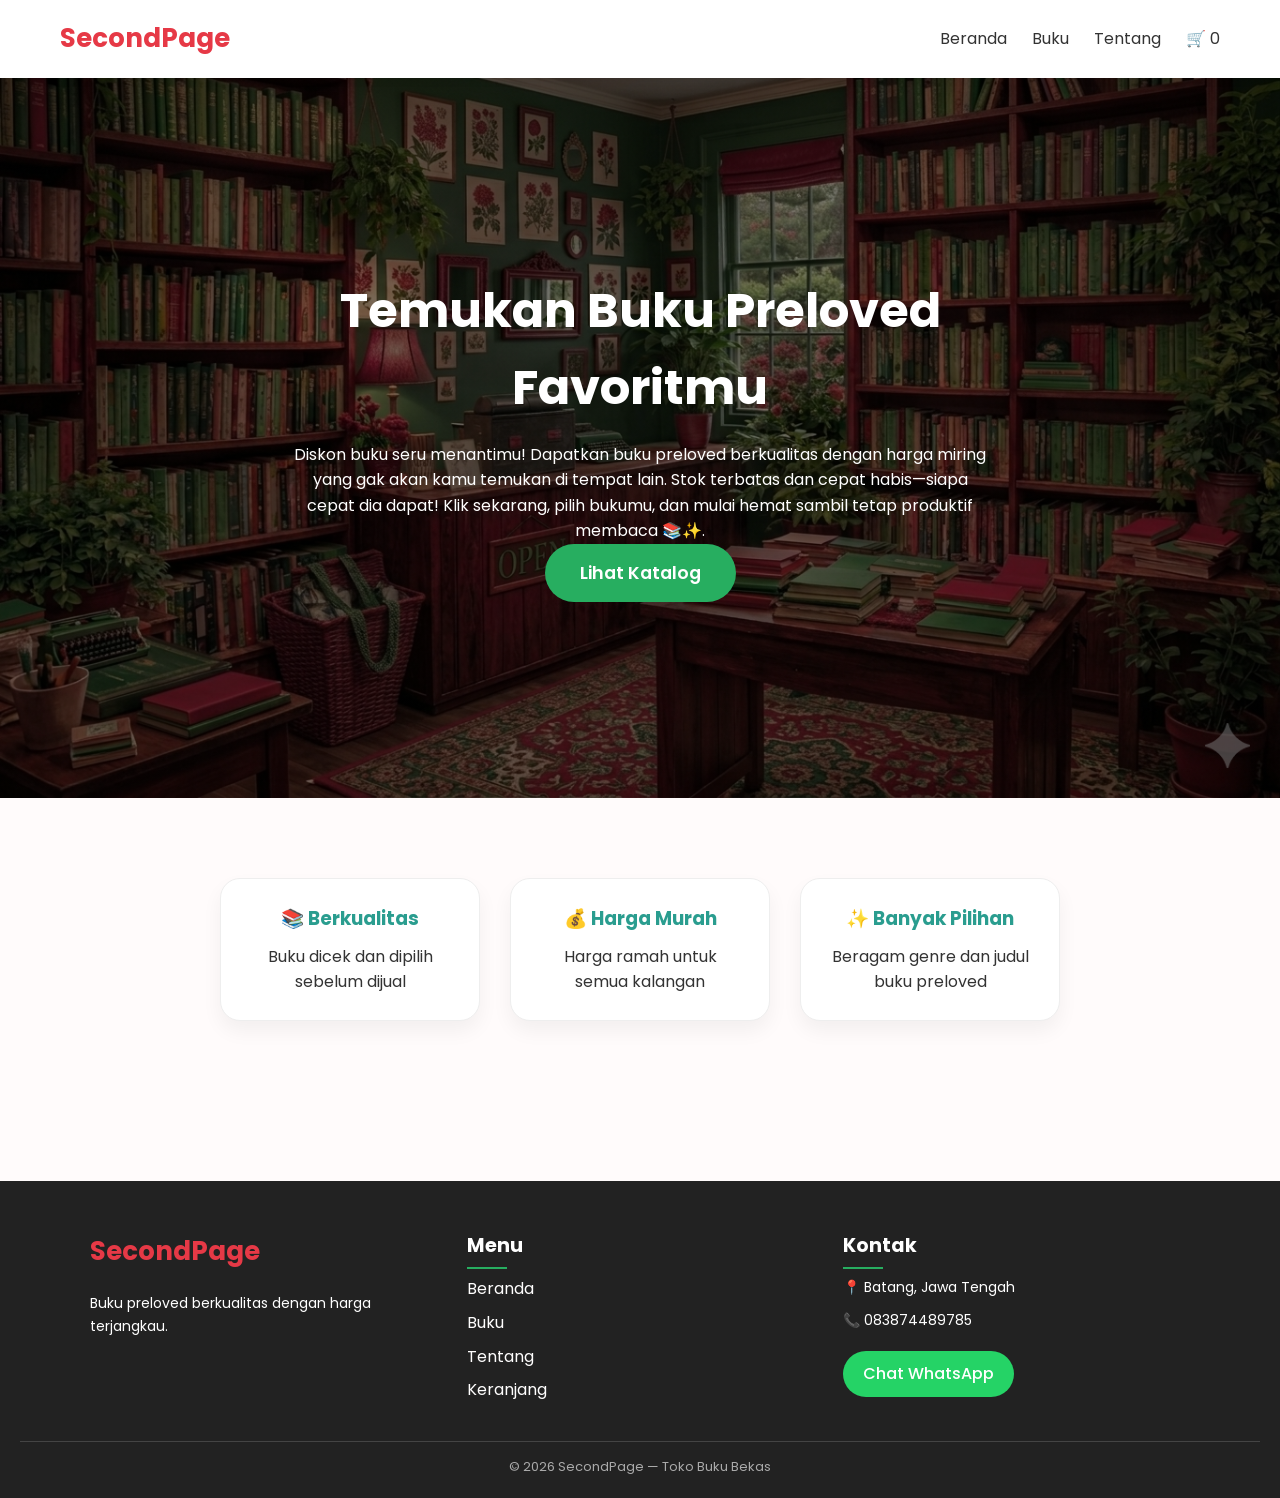
<file: index.html>
<!DOCTYPE html>
<html lang="id">
<head>
  <meta charset="UTF-8">
  <title>SecondPage - Book</title>
  <link rel="stylesheet" href="style.css">
  <link href="https://fonts.googleapis.com/css2?family=Poppins:wght@400;500;600;700&display=swap" rel="stylesheet">
</head>
<body>

  <!-- NAVBAR -->
   <nav>
    <div class="logo">SecondPage</div>
    <ul>
      <li><a href="index.html">Beranda</a></li>
      <li><a href="katalog.html">Buku</a></li>
      <li><a href="tentang.html">Tentang</a></li>
    <li>
  <a href="keranjang.html" class="cart-icon">
    🛒 <span id="cartCount">0</span>
  </a>
</li>
    </ul>
  </nav>


  <!-- HERO -->
   <div class="hero">
  <div class="hero-text">
    <h1>Temukan Buku Preloved Favoritmu</h1>
    <p>Diskon buku seru menantimu! Dapatkan buku preloved berkualitas dengan harga miring 
yang gak akan kamu temukan di tempat lain. Stok terbatas dan cepat habis—siapa cepat dia dapat!

Klik sekarang, pilih bukumu, dan mulai hemat sambil tetap produktif membaca 📚✨.</p>
<a href="katalog.html" class="btn">
  Lihat Katalog
</a>
  </div>
</div>


  <!-- FITUR -->
  <section class="features">
    <div class="card">
      <h3>📚 Berkualitas</h3>
      <p>Buku dicek dan dipilih sebelum dijual</p>
    </div>

    <div class="card">
      <h3>💰 Harga Murah</h3>
      <p>Harga ramah untuk semua kalangan</p>
    </div>

    <div class="card">
      <h3>✨ Banyak Pilihan</h3>
      <p>Beragam genre dan judul buku preloved</p>
    </div>
  </section>

 <footer class="footer">
  <div class="footer-container">
    <div class="footer-section">
      <h2 class="logo">SecondPage</h2>
      <p>Buku preloved berkualitas dengan harga terjangkau.</p>
    </div>

    <div class="footer-section">
      <h3>Menu</h3>
      <ul>
        <li><a href="index.html">Beranda</a></li>
        <li><a href="katalog.html">Buku</a></li>
        <li><a href="tentang.html">Tentang</a></li>
        <li><a href="keranjang.html">Keranjang</a></li>
      </ul>
    </div>

    <div class="footer-section">
      <h3>Kontak</h3>
      <p>📍 Batang, Jawa Tengah</p>
      <p>📞 083874489785</p>
      <a href="https://wa.me/6283874489785" class="btn btn-whatsapp">Chat WhatsApp</a>
    </div>
  </div>
  <div class="footer-bottom">
    <p>&copy; 2026 SecondPage — Toko Buku Bekas</p>
  </div>
</footer>
<script src="global.js"></script>
</body>
</html>
</file>
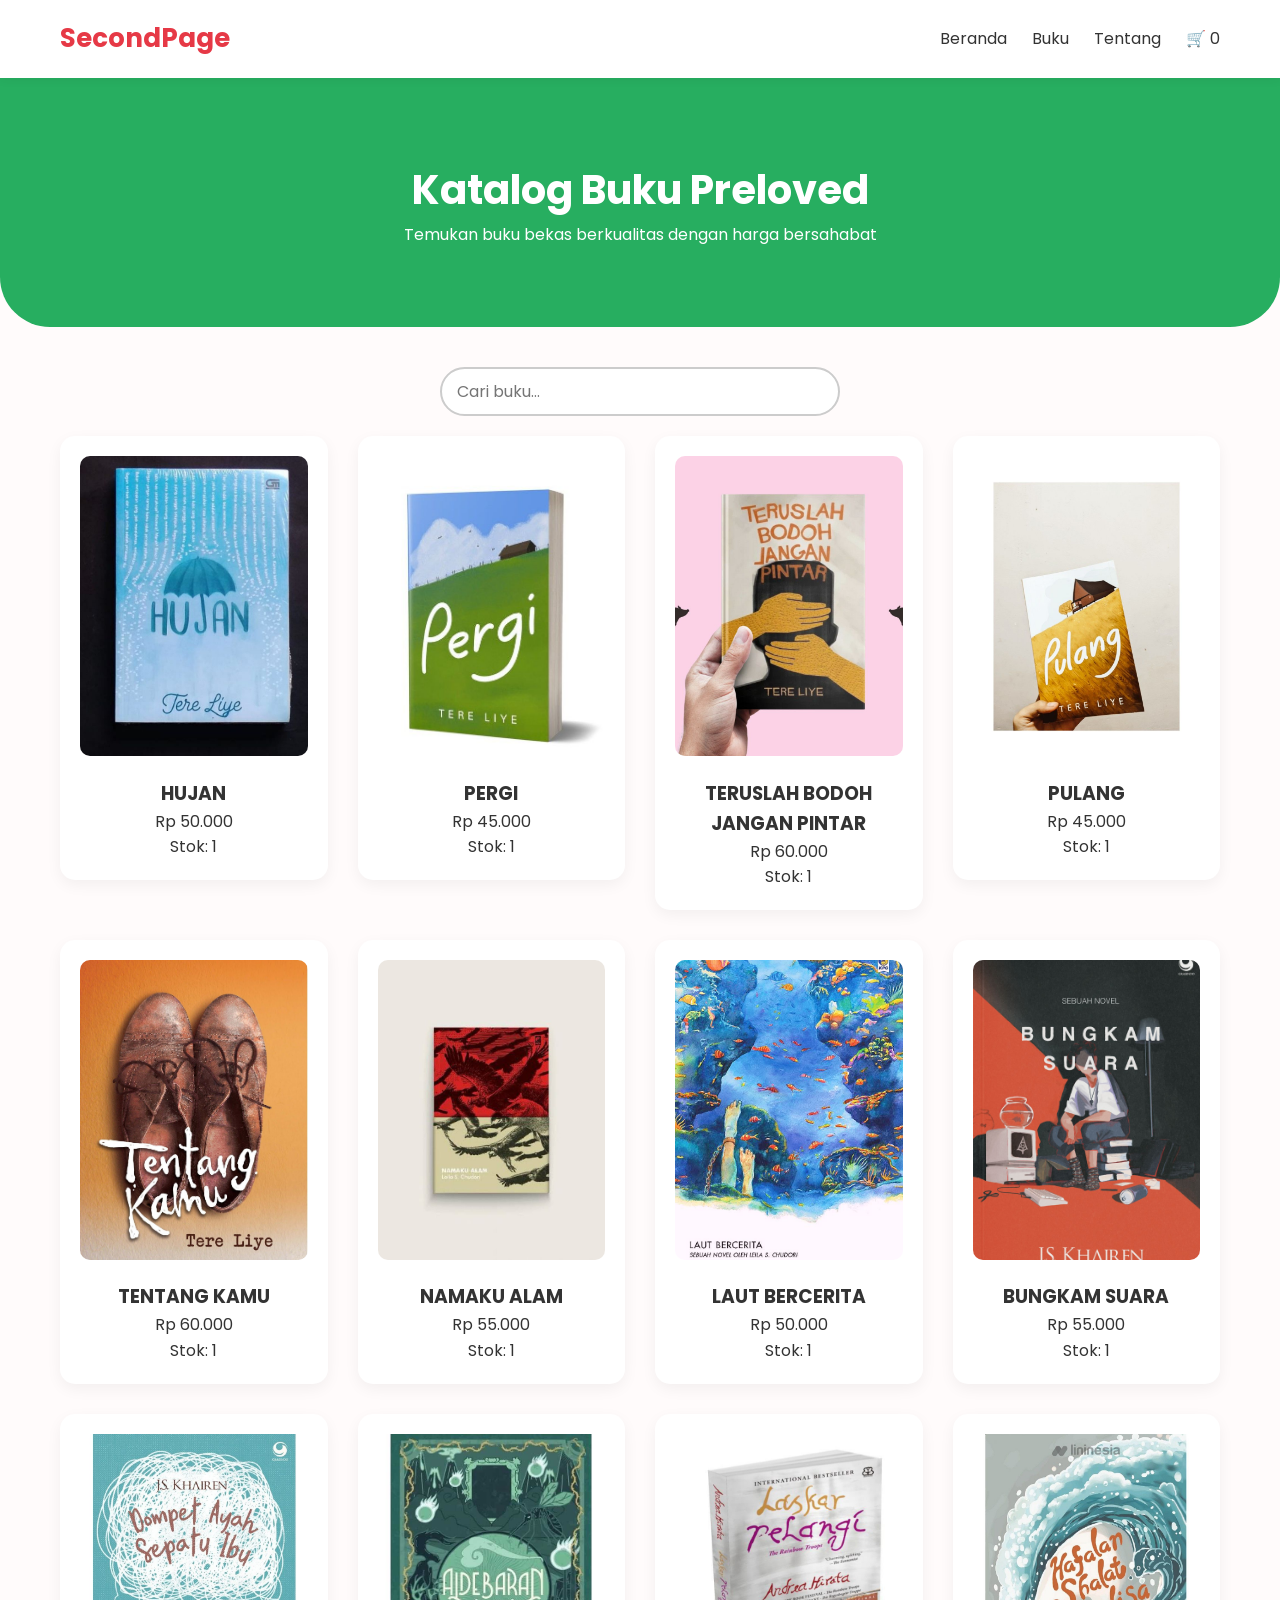
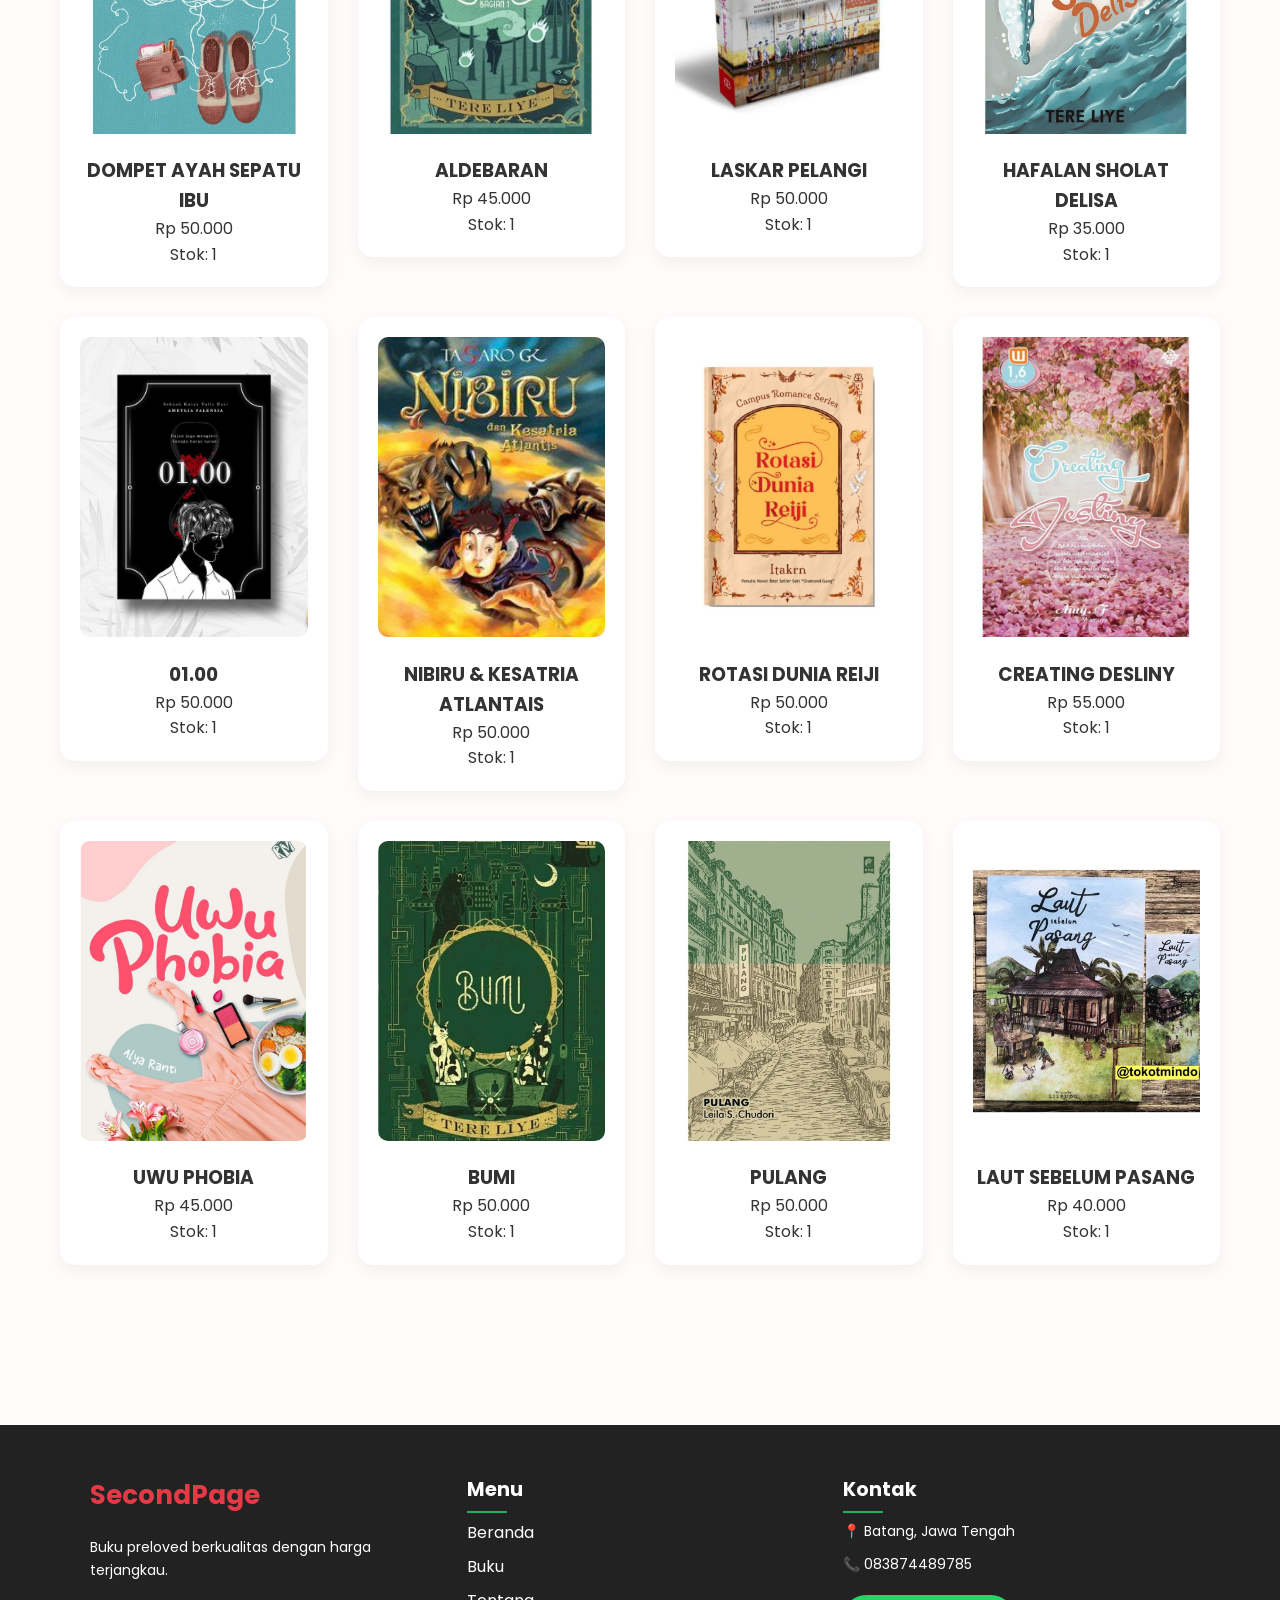
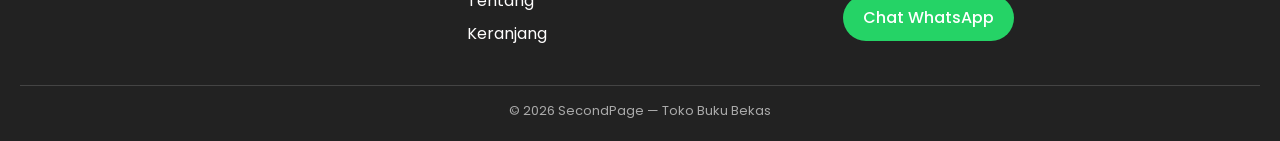
<file: katalog.html>
<!DOCTYPE html>
<html lang="id">
<head>
  <meta charset="UTF-8">
  <title>SecondPage - Book</title>
  <link rel="stylesheet" href="style.css">
  <link href="https://fonts.googleapis.com/css2?family=Poppins:wght@400;500;600;700&display=swap" rel="stylesheet">
</head>
<body>

<!-- Navbar -->
<nav>
  <div class="logo">SecondPage</div>
  <ul>
    <li><a href="index.html">Beranda</a></li>
    <li><a href="katalog.html">Buku</a></li>
    <li><a href="tentang.html">Tentang</a></li>
    <li>
  <a href="keranjang.html" class="cart-icon">
    🛒 <span id="cartCount">0</span>
  </a>
</li>
  </ul>
</nav>

<!-- HERO -->
<section class="mini-hero">
  <h1>Katalog Buku Preloved</h1>
  <p>Temukan buku bekas berkualitas dengan harga bersahabat</p>
</section>

<!-- SEARCH -->
<section>
  <input type="text" id="searchInput" placeholder="Cari buku...">
</section>

<!-- PRODUK -->
<div class="product-container">

  <!-- SEMUA CARD SUDAH CLICKABLE -->
  
  <!-- CARD 1 -->
  <a href="detail.html?judul=HUJAN&penulis=Tere%20Liye&harga=50000&img1=hujan.jpg&img2=hujan2.jpg&desk=Kondisi%20baik" class="card-link">
    <div class="product-card">
      <img src="gmbr/hujan.jpg">
      <h3>HUJAN</h3>
      <p class="harga">Rp 50.000</p>
      <p class="stok">Stok: 1</p>
    </div>
  </a>

  <!-- CARD 2 -->
  <a href="detail.html?judul=PERGI&penulis=Tere%20Liye&harga=45000&img1=pergi.jpg&img2=pergi2.jpg&desk=Kondisi%20baik" class="card-link">
    <div class="product-card">
      <img src="gmbr/pergi.jpg">
      <h3>PERGI</h3>
      <p class="harga">Rp 45.000</p>
      <p class="stok">Stok: 1</p>
    </div>
  </a>

  <!-- CARD 3 -->
  <a href="detail.html?judul=TERUSLAH%20BODOH%20JANGAN%20PINTAR&penulis=Tere%20Liye&harga=60000&img1=teruslah.jpg&img2=teruslah2.jpg&desk=Kondisi%20baik" class="card-link">
    <div class="product-card">
      <img src="gmbr/teruslah.jpg">
      <h3>TERUSLAH BODOH JANGAN PINTAR</h3>
      <p class="harga">Rp 60.000</p>
      <p class="stok">Stok: 1</p>
    </div>
  </a>

  <!-- CARD 4 -->
  <a href="detail.html?judul=PULANG&penulis=Tere%20Liye&harga=45000&img1=pulang.jpg&img2=pulang2.jpg&desk=Kondisi%20baik" class="card-link">
    <div class="product-card">
      <img src="gmbr/pulang.jpg">
      <h3>PULANG</h3>
      <p class="harga">Rp 45.000</p>
      <p class="stok">Stok: 1</p>
    </div>
  </a>

  <!-- CARD 5 -->
  <a href="detail.html?judul=TENTANG%20KAMU&penulis=Tere%20Liye&harga=60000&img1=tentang.jpg&img2=tentang2.jpg&desk=Kondisi%20baik" class="card-link">
    <div class="product-card">
      <img src="gmbr/tentang.jpg">
      <h3>TENTANG KAMU</h3>
      <p class="harga">Rp 60.000</p>
      <p class="stok">Stok: 1</p>
    </div>
  </a>

  <!-- CARD 6 -->
  <a href="detail.html?judul=NAMAKU ALAM&penulis=Leila%20S.%20Chudori&harga=55000&img1=namakualam.jpg&img2=namakualam2.jpg&desk=Kondisi%20baik" class="card-link">
    <div class="product-card">
      <img src="gmbr/namakualam.jpg">
      <h3>NAMAKU ALAM</h3>
      <p class="harga">Rp 55.000</p>
      <p class="stok">Stok: 1</p>
    </div>
  </a>

  <!-- CARD 7 -->
  <a href="detail.html?judul=LAUT BERCERITA&penulis=Leila%20S.%20Chudori&harga=55000&img1=lautbercerita.jpg&img2=lautbercerita2.jpg&desk=Kondisi%20baik" class="card-link">
    <div class="product-card">
      <img src="gmbr/lautbercerita.jpg">
      <h3>LAUT BERCERITA</h3>
      <p class="harga">Rp 50.000</p>
      <p class="stok">Stok: 1</p>
    </div>
  </a>
 <!-- CARD 8 -->
  <a href="detail.html?judul=BUNGKAM SUARA&penulis=J.S%20Khairen&harga=55000&img1=bungkam.jpg&img2=bungkam2.jpg&desk=Kondisi%20baik" class="card-link">
    <div class="product-card">
      <img src="gmbr/bungkam.jpg">
      <h3>BUNGKAM SUARA</h3>
      <p class="harga">Rp 55.000</p>
      <p class="stok">Stok: 1</p>
    </div>
  </a>
   <!-- CARD 9 -->
  <a href="detail.html?judul=DOMPET AYAH SEPATU IBU&penulis=J.S%20Khairen&harga=50000&img1=dompet.jpg&img2=dompet2.jpg&desk=Kondisi%20baik" class="card-link">
    <div class="product-card">
      <img src="gmbr/dompet.jpg">
      <h3>DOMPET AYAH SEPATU IBU</h3>
      <p class="harga">Rp 50.000</p>
      <p class="stok">Stok: 1</p>
    </div>
  </a>
   <!-- CARD 10 -->
  <a href="detail.html?judul=ALDEBARAN&penulis=Tere%20Liye&harga=45000&img1=aldebaran.jpg&img2=aldebaran2.jpg&desk=Kondisi%20baik" class="card-link">
    <div class="product-card">
      <img src="gmbr/aldebaran.jpg">
      <h3>ALDEBARAN</h3>
      <p class="harga">Rp 45.000</p>
      <p class="stok">Stok: 1</p>
    </div>
  </a>
 <!-- CARD 11 -->
  <a href="detail.html?judul=LASKAR PELANGI&penulis=Andrea%20Hirata&harga=50000&img1=laskar.jpg&img2=laskar2.jpg&desk=Kondisi%20baik" class="card-link">
    <div class="product-card">
      <img src="gmbr/laskar.jpg">
      <h3>LASKAR PELANGI</h3>
      <p class="harga">Rp 50.000</p>
      <p class="stok">Stok: 1</p>
    </div>
  </a>
 <!-- CARD 12 -->
  <a href="detail.html?judul=HAFALAN SHOLAT DELISA&penulis=Tere%20Liye&harga=35000&img1=hafalan.jpg&img2=hafalan2.jpg&desk=Kondisi%20baik" class="card-link">
    <div class="product-card">
      <img src="gmbr/hafalan.jpg">
      <h3>HAFALAN SHOLAT DELISA</h3>
      <p class="harga">Rp 35.000</p>
      <p class="stok">Stok: 1</p>
    </div>
  </a>
 <!-- CARD 13 -->
  <a href="detail.html?judul=01.00&penulis=Ameylia%20Falensia&harga=45000&img1=01.00.jpg&img2=01.002.jpg&desk=Kondisi%20baik" class="card-link">
    <div class="product-card">
      <img src="gmbr/01.00.jpg">
      <h3>01.00</h3>
      <p class="harga">Rp 50.000</p>
      <p class="stok">Stok: 1</p>
    </div>
  </a>

   <!-- CARD 14 -->
  <a href="detail.html?judul=NIBIRU&penulis=Tasaro%20GK&harga=65000&img1=nibiru2.jpg&img2=nibiru.jpg&desk=Kondisi%20baik" class="card-link">
    <div class="product-card">
      <img src="gmbr/nibiru2.jpg">
      <h3>NIBIRU & KESATRIA ATLANTAIS</h3>
      <p class="harga">Rp 50.000</p>
      <p class="stok">Stok: 1</p>
    </div>
  </a>
 <!-- CARD 15 -->
  <a href="detail.html?judul=ROTASI&penulis=Itakrn&harga=50000&img1=rotasi.jpg&img2=rotasi2.jpg&desk=Kondisi%20baik" class="card-link">
    <div class="product-card">
      <img src="gmbr/rotasi.jpg">
      <h3>ROTASI DUNIA REIJI</h3>
      <p class="harga">Rp 50.000</p>
      <p class="stok">Stok: 1</p>
    </div>
  </a>
 <!-- CARD 16 -->
  <a href="detail.html?judul=CREATINGA&penulis=Amy F.&harga=55000&img1=creating.jpg&img2=creating2.jpg&desk=Kondisi%20baik" class="card-link">
    <div class="product-card">
      <img src="gmbr/creating.jpg">
      <h3>CREATING DESLINY</h3>
      <p class="harga">Rp 55.000</p>
      <p class="stok">Stok: 1</p>
    </div>
  </a>
 <!-- CARD 17 -->
  <a href="detail.html?judul=UWU&penulis=Alya%20Ranti&harga=55000&img1=lautbercerita.jpg&img2=lautbercerita2.jpg&desk=Kondisi%20baik" class="card-link">
    <div class="product-card">
      <img src="gmbr/uwuphobia.jpg">
      <h3>UWU PHOBIA</h3>
      <p class="harga">Rp 45.000</p>
      <p class="stok">Stok: 1</p>
    </div>
  </a>
 <!-- CARD 18 -->
  <a href="detail.html?judul=BUMI&penulis=Tere%20Liye&harga=60000&img1=bumi.jpg&img2=bumi.jpg&desk=Kondisi%20baik" class="card-link">
    <div class="product-card">
      <img src="gmbr/bumi.jpg">
      <h3>BUMI</h3>
      <p class="harga">Rp 50.000</p>
      <p class="stok">Stok: 1</p>
    </div>
  </a>
   <!-- CARD 19 -->
  <a href="detail.html?judul=PULANG&penulis=Leila%20S.%20Chudori&harga=50000&img1=pulangleila.jpg&img2=pulangleila2.jpg&desk=Kondisi%20baik" class="card-link">
    <div class="product-card">
      <img src="gmbr/pulangleila.jpg">
      <h3>PULANG</h3>
      <p class="harga">Rp 50.000</p>
      <p class="stok">Stok: 1</p>
    </div>
  </a>
   <!-- CARD 20 -->
  <a href="detail.html?judul=LAUT SEBELUM&penulis=Lilpudu&harga=40000&img1=lautsebelum.jpg&img2=lautsebelum2.jpg&desk=Kondisi%20baik" class="card-link">
    <div class="product-card">
      <img src="gmbr/lautsebelum.jpg">
      <h3>LAUT SEBELUM PASANG</h3>
      <p class="harga">Rp 40.000</p>
      <p class="stok">Stok: 1</p>
    </div>
  </a>
</div>

<!-- FOOTER -->
 <footer class="footer">
  <div class="footer-container">
    <div class="footer-section">
      <h2 class="logo">SecondPage</h2>
      <p>Buku preloved berkualitas dengan harga terjangkau.</p>
    </div>

    <div class="footer-section">
      <h3>Menu</h3>
      <ul>
        <li><a href="index.html">Beranda</a></li>
        <li><a href="katalog.html">Buku</a></li>
        <li><a href="tentang.html">Tentang</a></li>
        <li><a href="keranjang.html">Keranjang</a></li>
      </ul>
    </div>

    <div class="footer-section">
      <h3>Kontak</h3>
      <p>📍 Batang, Jawa Tengah</p>
      <p>📞 083874489785</p>
      <a href="https://wa.me/6283874489785" class="btn btn-whatsapp">Chat WhatsApp</a>
    </div>
  </div>
  <div class="footer-bottom">
    <p>&copy; 2026 SecondPage — Toko Buku Bekas</p>
  </div>
</footer>

<script src="katalog.js"></script>
<script src="global.js"></script>
</body>
</html>
</file>
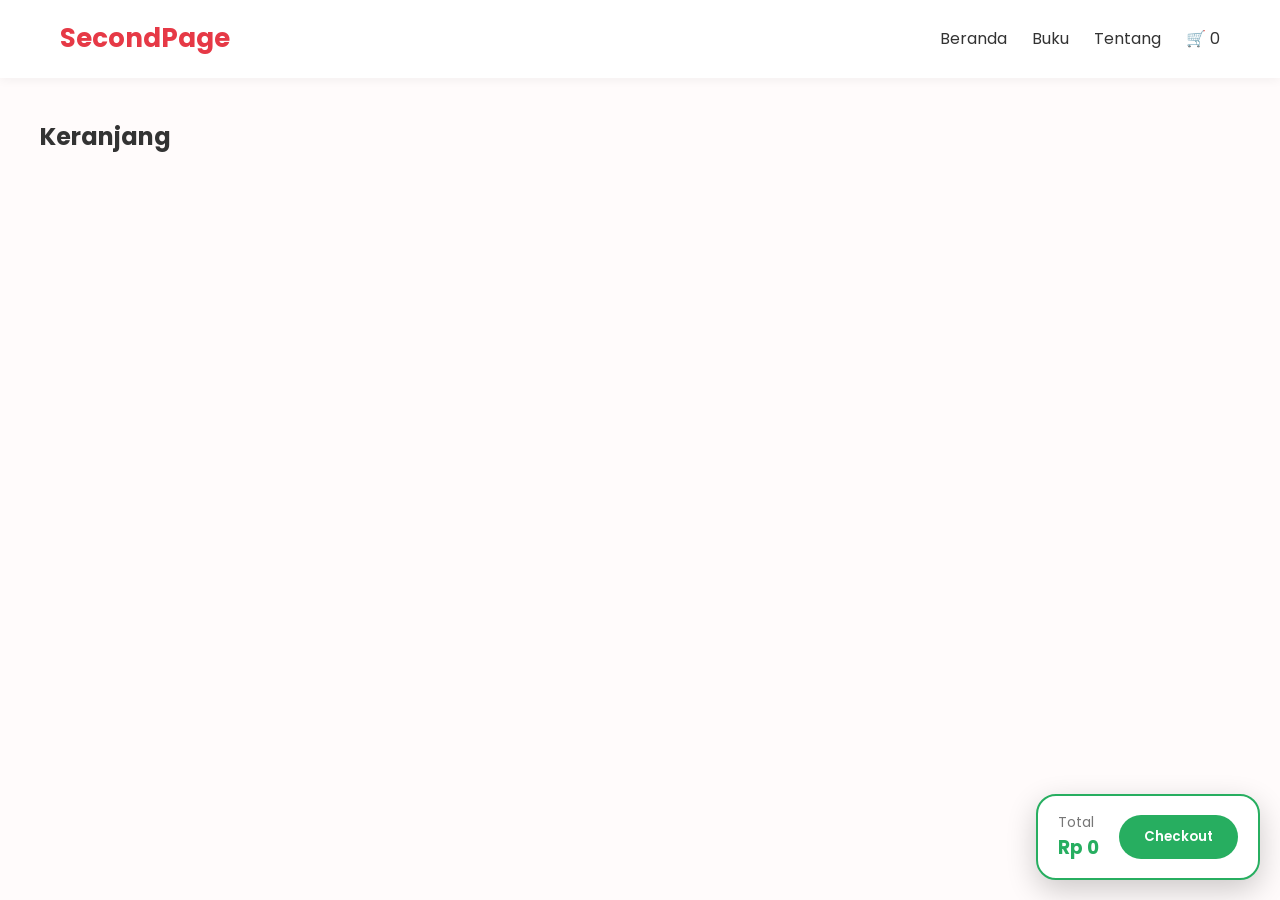
<file: keranjang.html>
<!DOCTYPE html>
<html lang="id">
<head>
  <meta charset="UTF-8">
  <title>Keranjang</title>
  <link rel="stylesheet" href="style.css">
  <link href="https://fonts.googleapis.com/css2?family=Poppins:wght@400;500;600;700&display=swap" rel="stylesheet">
</head>
<body>

<nav>
  <div class="logo">SecondPage</div>
  <ul>
    <li><a href="index.html">Beranda</a></li>
    <li><a href="katalog.html">Buku</a></li>
    <li><a href="tentang.html">Tentang</a></li>
   <li>
  <a href="keranjang.html" class="cart-icon">
    🛒 <span id="cartCount">0</span>
  </a>
</li>
  </ul>
</nav>

<section style="padding:40px;">
  <h1>Keranjang</h1>
  <div id="listKeranjang"></div>
  <div style="margin-top:20px;">
</div>
<div class="checkout-bar">
  <div>
    <p>Total</p>
    <h3 id="totalHarga"></h3>
  </div>
  <button onclick="checkoutWA()" class="btn">Checkout</button>
</div>
</section>

<script src="keranjang.js"></script>
<script src="global.js"></script>
</body>
</html>
</file>
<file: style.css>
/* =========================================
   1. GLOBAL STYLES (Berlaku di Semua Halaman)
   ========================================= */
* {
  margin: 0;
  padding: 0;
  box-sizing: border-box;
  font-family: 'Poppins', sans-serif;
}

body {
  background: #fffbfb;
  color: #333;
  line-height: 1.6;
}

/* NAVBAR */
nav {
  display: flex;
  justify-content: space-between;
  align-items: center;
  padding: 18px 60px;
  background: white;
  box-shadow: 0 2px 10px rgba(0,0,0,0.05);
  position: sticky;
  top: 0;
  z-index: 1000;
}

.logo {
  font-size: 26px;
  font-weight: 700;
  color: #e63946;
}

nav ul {
  list-style: none;
  display: flex;
  gap: 25px;
}
.nav a {
  margin-bottom: 10px;
  line-height: 1.7;
  color: #555;
}

nav a:hover {
  color: #27ae60;
}

/* TOMBOL UMUM */
.btn {
  display: inline-block;
  padding: 12px 25px;
  background: var(--primary-green); /* Mengikuti hijau di beranda */
  color: white;
  text-decoration: none;
  border-radius: 50px; /* Bentuk lonjong biar estetik */
  font-weight: 600;
  transition: 0.3s;
  border: none;
  cursor: pointer;
}

.btn:hover {
  background: #219150;
  transform: translateY(-3px);
  box-shadow: 0 5px 15px rgba(45, 106, 79, 0.3);
}
/* =========================================
   UPDATE FOOTER (KONSISTENSI WARNA)
   ========================================= */

.footer-section h2.logo {
  color: #e63946; /* Tetap merah sesuai branding logo */
  margin-bottom: 20px;
}

.footer-section h3 {
  font-size: 1.2rem;
  margin-bottom: 20px;
  color: #ffffff;
  position: relative;
}

/* Garis bawah kecil di judul footer agar manis */
.footer-section h3::after {
  content: '';
  width: 40px;
  height: 2px;
  background: #27ae60; /* Hijau matching */
  position: absolute;
  bottom: -8px;
  left: 0;
}

.footer-section p {
  color: #cccccc; /* Abu-abu terang agar nyaman dibaca */
  font-size: 14px;
  margin-bottom: 10px;
}

.footer-section ul li a {
  color: #cccccc;
  transition: 0.3s;
}

.footer-section ul li a:hover {
  color: #27ae60; /* Hover hijau */
  padding-left: 5px; /* Efek geser sedikit saat di-hover */
}

/* TOMBOL WHATSAPP DI FOOTER */
.btn-whatsapp {
  background: #27ae60 !important; /* Hijau segar */
  color: #ffffff;
  border-radius: 8px;
  padding: 10px 20px;
  display: inline-block;
  margin-top: 10px;
  font-weight: 500;
}

.btn-whatsapp:hover {
  background: #219150 !important;
  transform: translateY(-3px);
  box-shadow: 0 5px 15px rgba(39, 174, 96, 0.3);
}

.footer-bottom {
  text-align: center;
  margin-top: 50px;
  border-top: 1px solid #333;
  padding-top: 20px;
  font-size: 13px;
  color: #777;
}
/* ===== FOOTER ===== */
/* FOOTER */
.footer {
  background: #222;
  color: #fff;
  padding: 50px 20px 20px;
  margin-top: 80px;
}

.footer-container {
  display: flex;
  justify-content: space-between;
  flex-wrap: wrap;
  gap: 30px;
  max-width: 1100px;
  margin: auto;
}

.footer-section {
  flex: 1;
  min-width: 250px;
}

.footer-section h3 {
  margin-bottom: 15px;
}

.footer-section p {
  color: #ffffff;
  font-size: 14px;
}

.footer-section ul {
  list-style: none;
}

.footer-section ul li {
  margin-bottom: 8px;
}

.footer-section ul li a {
  text-decoration: none;
  color: #fffefe;
  transition: 0.3s;
}

.footer-section ul li a:hover {
  color: #27ae60;
}

.footer-section .btn {
  margin-top: 10px;
  display: inline-block;
}
a {
    text-decoration: none;
}
a {
    color: inherit;
    text-decoration: none;
}
/* BAGIAN BAWAH */
.footer-bottom {
  text-align: center;
  margin-top: 30px;
  border-top: 1px solid #444;
  padding-top: 15px;
  font-size: 13px;
  color: #aaa;
}

/* RESPONSIVE */
@media (max-width: 768px) {
  .footer-container {
    flex-direction: column;
    text-align: center;
  }
}
/* =========================================
   2. HOME PAGE (Hanya untuk home.html)
   ========================================= */
.hero {
  min-height: 80vh;
  background: url("gmbr/back.png");
  background-size: cover;
  background-position: center;
  display: flex;
  flex-direction: column;
  justify-content: center;
  align-items: center;
  text-align: center;
  color: rgb(233, 221, 221);
  padding: 60px 20px;
}

.hero h1 {
  font-size: 3rem;
  margin-bottom: 15px;
}

.features {
  display: flex;
  justify-content: center;
  gap: 30px;
  padding: 80px 60px;
  flex-wrap: wrap;
}
.hero-text {
  max-width: 700px;
  margin: auto;
  text-align: center;
}
.features .card {
  background: rgb(243, 234, 234);
  padding: 25px;
  width: 260px;
  border-radius: 15px;
  text-align: center;
  box-shadow: 0 4px 15px rgba(0,0,0,0.05);
  transition: 0.3s;
}
 .card:hover {
  transform: translateY(-6px);
}

.card h3 {
  margin-bottom: 10px;
  color: #2a9d8f;
}
.philosophy {
  margin-top: 40px;
  padding: 80px 20px;
  background: #d8e2ce;
  text-align: center;
}

.philosophy h2 {
  font-size: 32px;
  margin-bottom: 20px;
  color: #6d4c41;
}

.philosophy p {
  max-width: 750px;
  margin: auto;
  line-height: 1.8;
  color: #555;
}
/* =========================================
   3. KATALOG PAGE (Hanya untuk katalog.html)
   ========================================= */
.mini-hero {
  padding: 60px 20px;
  text-align: center;
  background: #d8e2ce;
  margin-bottom: 40px;
}

.product-container {
  display: grid;
  grid-template-columns: repeat(auto-fill, minmax(250px, 1fr));
  gap: 30px;
  padding: 0 60px 80px;
}

.product-card {
  background: white;
  padding: 20px;
  border-radius: 15px;
  text-align: center;
  box-shadow: 0 5px 15px rgba(0,0,0,0.05);
  transition: 0.3s;
}

.product-card:hover {
  transform: translateY(-10px);
}

.product-card img {
  width: 100%;
  height: 300px;
  object-fit: cover;
  border-radius: 10px;
  margin-bottom: 15px;
}
/* Search */
#searchInput {
  display: block;
  margin: 20px auto; /* bikin ke tengah */
  padding: 10px 15px;
  width: 50%;
  max-width: 400px;
  border: 2px solid #ccc;
  border-radius: 25px;
  outline: none;
  font-size: 16px;
  transition: 0.3s;
}

/* 🔥 Efek saat diklik */
#searchInput:focus {
  border-color: #4CAF50;
  box-shadow: 0 0 8px rgba(76, 175, 80, 0.5);
}
.card-link {
  text-decoration: none;
  color: inherit;
  display: block;
}

.card-link:hover .product-card {
  transform: translateY(-10px);
}

.product-card {
  cursor: pointer;
}
/* =========================================
   4. DETAIL PAGE (Hanya untuk detail.html)
   ========================================= */
.detail-wrapper {
  padding: 60px 20px;
  display: flex;
  justify-content: center;
}

.detail-card {
  display: grid;
  grid-template-columns: 1fr 1fr;
  gap: 40px;
  background: white;
  max-width: 1000px;
  width: 100%;
  padding: 40px;
  border-radius: 25px;
  position: relative; /* UNTUK TOMBOL SILANG */
  box-shadow: 0 15px 40px rgba(0,0,0,0.1);
  align-items: start;
}
.detail-img img {
  width: 100%;
  max-height: 420px;  
  object-fit: cover;   
  border-radius: 15px;
}
/* TOMBOL SILANG (BACK) */
.btn-back {
  position: absolute;
  top: 20px;
  right: 25px;
  background: #eee;
  border: none;
  width: 40px;
  height: 40px;
  border-radius: 50%;
  font-size: 20px;
  cursor: pointer;
  display: flex;
  align-items: center;
  justify-content: center;
  transition: 0.3s;
  color: #333;
  z-index: 10;
}

.btn-back:hover {
  background: #e63946;
  color: white;
  transform: rotate(90deg);
}

.thumbs {
  display: flex;
  gap: 15px;
  margin-top: 15px;
}

.thumbs img {
  width: 80px;
  height: 80px;
  cursor: pointer;
  border: 2px solid transparent;
  transition: 0.3s;
}

.thumbs img:hover {
  border-color:#27ae60;
}
.detail-info {
  display: flex;
  flex-direction: column;
  height: 100%;
}
.detail-info h1 {
  font-size: 32px;
  margin-bottom: 10px;
}

.detail-info .harga {
  font-size: 24px;
  color:#27ae60;;
  font-weight: 700;
  margin-bottom: 20px;
}
.bottom-area {
  margin-top: auto; /* bikin turun ke bawah */
}

.button-group {
  display: flex;
  gap: 10px;
  flex-wrap: wrap;
}
.btn-keranjang {
  background-color: var(--primary-green) !important; /* Paksa pakai hijau beranda */
  color: white;
  border-radius: 50px; 
  padding: 10px 20px;
}
.btn-whatsapp {
  background-color: #25d366 !important;
  border-radius: 50px;
  padding: 10px 20px;
}
/* =========================================
   5. TENTANG PAGE (Hanya untuk tentang.html)
   ========================================= */

  /* Update Tambahan untuk style.css */
.card-shadow {
  box-shadow: 0 10px 30px rgba(0,0,0,0.08);
  border-radius: 25px;
  overflow: hidden;
  background: white;
  margin: 40px auto;
  max-width: 1000px;
}

.header-section {
  text-align: center;
  margin-top: 50px;
}

.header-section h1, .header-section h2 {
  color: var(--primary-green);
  font-weight: 700;
}

.lokasi-container {
  display: flex;
  align-items: center;
  flex-wrap: wrap;
}

.map-box {
  flex: 1.5;
  min-width: 300px;
}

.lokasi-info {
  flex: 1;
  padding: 40px;
  min-width: 250px;
}

.lokasi-info h3 {
  margin-bottom: 15px;
  color: var(--primary-red);
}

.tentang-img img {
  width: 100%;
  max-width: 500px;
  height: 300px;
  object-fit: cover;
  border-radius: 15px;
}

.tentang-text {
  flex: 1;
  text-align: left;
}

.tentang-text h2 {
  margin-bottom: 15px;
  color: #6d4c41;
}

.tentang-text p {
  margin-bottom: 10px;
  line-height: 1.7;
  color: #636060;
}
/* CARD BESAR */
.galeri-card {
  background: #fff;
  padding: 20px;
  margin: 30px auto;
  border-radius: 20px;
  max-width: 1000px;
  box-shadow: 0 5px 20px rgba(0,0,0,0.1);
}


.galeri {
  display: flex !important;
  flex-wrap: wrap !important; 
  gap: 15px !important;
  justify-content: center !important;
  width: 100% !important;
}

.galeri img {
  width: 280px !important; 
  height: 200px !important;
  object-fit: cover !important;
  border-radius: 12px !important;
  display: inline-block !important;
}
.galeri img {
  transition: all 0.4s ease;
  cursor: pointer;
}
/* efek hover */
.galeri img:hover {
  transform: scale(1.05);
}
.lokasi {
  padding: 60px 20px;
}

/* CARD UTAMA */
.lokasi-container {
  display: flex;
  gap: 20px;
  background: #fff;
  border-radius: 15px;
  overflow: hidden;
  box-shadow: 0 5px 20px rgba(0,0,0,0.1);
}

/* =========================================
   6. KERANJANG (Hanya untuk keranjang.html)
   ========================================= */

/* CARD KERANJANG */
.cart-card {
  display: flex;
  gap: 20px;
  background: #fff;
  padding: 20px;
  border-radius: 15px;
  margin-bottom: 20px;
  align-items: center;
  box-shadow: 0 5px 15px rgba(0,0,0,0.08);
}

.cart-img img {
  width: 150px;
  height: 200px;
  object-fit: cover;
  border-radius: 10px;
}

/* INFO */
.cart-info {
  flex: 1;
}

.cart-info h3 {
  margin-bottom: 10px;
}

/* QTY BUTTON */
.qty {
  display: flex;
  align-items: center;
  gap: 10px;
  margin: 10px 0;
}

.qty button {
  padding: 5px 10px;
  border: none;
  background: #27ae60;
  color: white;
  border-radius: 5px;
  cursor: pointer;
}

/* HAPUS */
.btn-hapus {
  background: #e63946;
  padding: 8px 12px;
  border: none;
  color: white;
  border-radius: 6px;
  cursor: pointer;
}

.btn-hapus:hover {
  background: #c82333;
}
button:hover {
  background: #219150;
}
/* CHECKOUT STICKY */
.checkout-bar {
  position: fixed;
  bottom: 20px;
  right: 20px;
  background: white;
  padding: 15px 20px;
  border-radius: 15px;
  box-shadow: 0 10px 30px rgba(0,0,0,0.2);
  display: flex;
  align-items: center;
  gap: 20px;
  z-index: 999;
}

.checkout-bar p {
  margin: 0;
  font-size: 14px;
  color: #777;
}

.checkout-bar h3 {
  margin: 0;
  color: #27ae60;
}

@media (max-width: 850px) {
  .detail-card {
    grid-template-columns: 1fr;
  }
  
  nav {
    padding: 18px 20px;
  }
  
  .product-container {
    padding: 0 20px 40px;
  }
}

 /*CSS TAMBAHAN*/ 
:root {
  --primary-green: #27ae60; /* Hijau segar dari tombolmu */
  --primary-red: #e63946;   /* Merah dari logomu */
  --bg-soft: #f4f7f1;       /* Warna krem kehijauan tipis untuk background */
}
/* Update Hero agar teks lebih terbaca */
.hero {
  position: relative;
  background: linear-gradient(rgba(0,0,0,0.5), rgba(0,0,0,0.5)), url("gmbr/back.png"); /* Tambah overlay */
  background-size: cover;
  background-position: center;
  min-height: 80vh;
  color: white;
}

/* Tombol Lihat Katalog agar matching dengan nuansa hijau */
.hero .btn {
  background: var(--primary-green);
  padding: 15px 35px;
  font-size: 1.1rem;
  border-radius: 50px; /* Bentuk lonjong sesuai referensi */
}

/* Feature Card agar lebih rapi */
.features .card {
  background: white;
  border: 1px solid #eee;
  border-radius: 20px;
  box-shadow: 0 10px 20px rgba(0,0,0,0.05);
}
.mini-hero {
  padding: 80px 20px;
  background: var(--primary-green); /* Gunakan hijau yang sama dengan tombol */
  color: white;
  border-radius: 0 0 50px 50px; /* Efek lengkung di bawah */
}

.mini-hero h1 {
  color: white; /* Pastikan judul jadi putih di atas hijau */
  font-size: 2.5rem;
}


.tentang-flex {
  display: grid;
  grid-template-columns: 1fr 1fr; 
  gap: 50px;
  align-items: center;
  padding: 60px 20px;
  max-width: 1100px;
  text-align: left; /
}

.tentang-img img {
  width: 100%;
  height: auto; /* Ikuti proporsi foto asli */
  max-height: 400px;
  border-radius: 25px; 
  box-shadow: 0 15px 30px rgba(0,0,0,0.1);
}

.tentang h1 {
  color: var(--primary-green); /* Judul matching dengan katalog */
  font-size: 2.8rem;
  margin-bottom: 40px;
}

.btn-whatsapp { 
  background-color: #25d366 !important; 
}

.btn-keranjang { 
  background-color: var(--primary-red) !important; /* Gunakan merah logo */
}

/* Bar Checkout di keranjang */
.checkout-bar {
  border: 2px solid var(--primary-green);
  border-radius: 20px;
}
</file>
